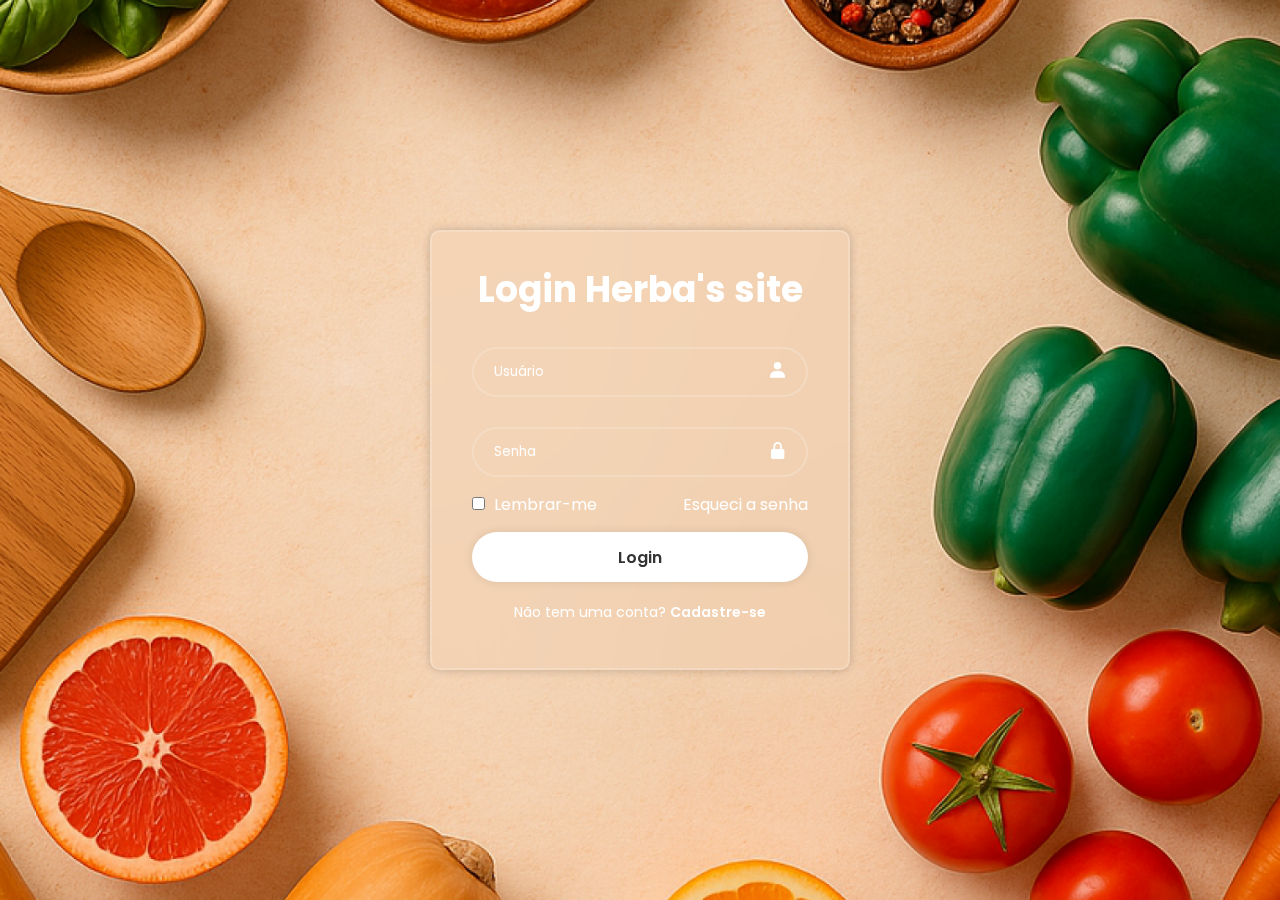
<file: pagina-login/login projeto/login/index.html>
<!DOCTYPE html>
<html lang="pt-br">
<head>
    <meta charset="UTF-8">
    <meta name="viewport" content="width=device-width, initial-scale=1.0">
    <link href='https://unpkg.com/boxicons@2.1.4/css/boxicons.min.css' rel='stylesheet'>
    <link rel="stylesheet" href="styles.css">
    <title>herba login</title>
</head>
<body>
    <main class="container">
        <h1>Login Herba's site</h1>
        <form>
            <div class="input-box">
                <input type="email" placeholder="Usuário">
                <i class="bx bxs-user"></i>
            </div>
            <div class="input-box">
                <input type="password" placeholder="Senha">
                <i class="bx bxs-lock-alt"></i>
            </div>
            <div class="remember-forgot">
                <label>
                    <input type="checkbox"> Lembrar-me
                </label>
                <a href="../senha/senha.html">Esqueci a senha</a>
            </div>
            <button type="submit" class="Login">Login</button>
            <div class="register-link">
                <p>Não tem uma conta? <a href="../cadastro/cadastro.html">Cadastre-se</a></p>
            </div>
        </form>
    </main>
</body>
</html>
</file>
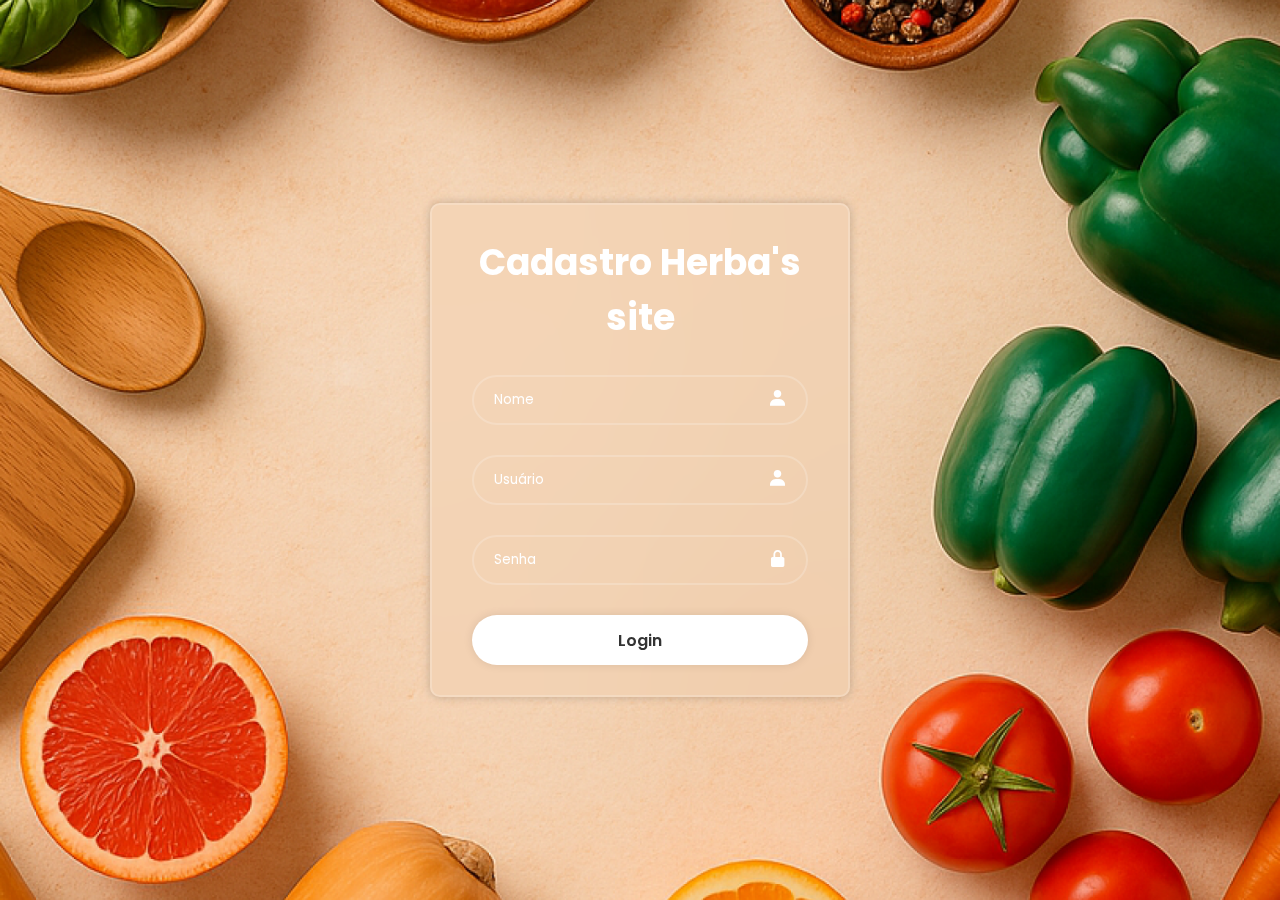
<file: pagina-login/login projeto/cadastro/cadastro.html>
<!DOCTYPE html>
<html lang="pt-br">
<head>
    <meta charset="UTF-8">
    <meta name="viewport" content="width=device-width, initial-scale=1.0">
    <link href='https://unpkg.com/boxicons@2.1.4/css/boxicons.min.css' rel='stylesheet'>
    <link rel="stylesheet" href="cadastro.css">
    <title>herba login</title>
</head>
<body>
    <main class="container">
        <h1>Cadastro Herba's site</h1>
        <form>
            <div class="input-box">
                <input type="name" placeholder="Nome">
                <i class="bx bxs-user"></i>
            </div>
            <div class="input-box">
                <input type="email" placeholder="Usuário">
                <i class="bx bxs-user"></i>
            </div>
            <div class="input-box">
                <input type="password" placeholder="Senha">
                <i class="bx bxs-lock-alt"></i>
            </div>
            <button type="submit" class="Login">Login</button>
        </form>
    </main>
</body>
</html>
</file>
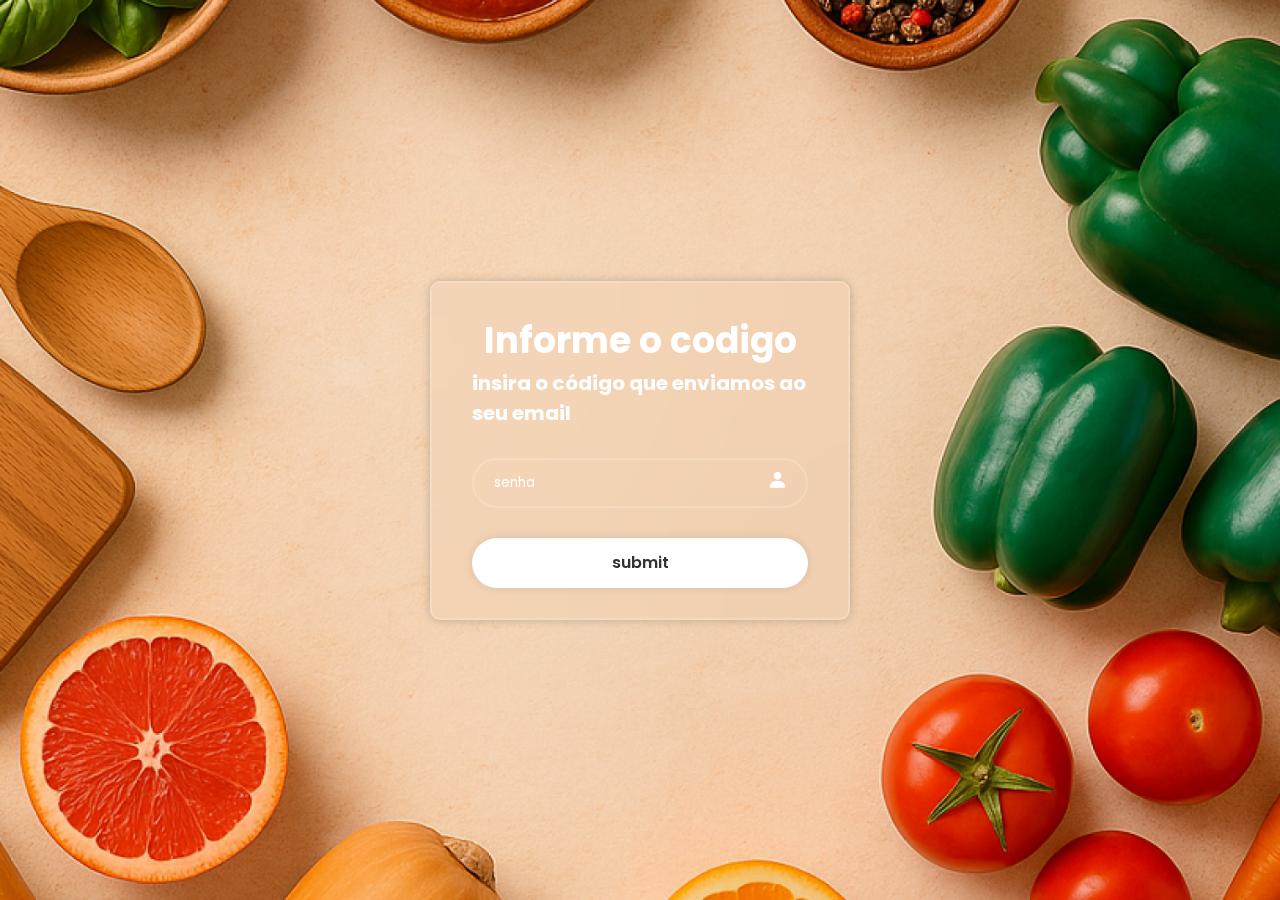
<file: pagina-login/login projeto/codigo/codigo.html>
<!DOCTYPE html>
<html lang="pt-br">
<head>
    <meta charset="UTF-8">
    <meta name="viewport" content="width=device-width, initial-scale=1.0">
    <link href='https://unpkg.com/boxicons@2.1.4/css/boxicons.min.css' rel='stylesheet'>
    <link rel="stylesheet" href="codigo.css">
    <title>herba login</title>
</head>
<body>
    <main class="container">
        <h1>Informe o codigo</h1>
        <form>
            <h2>insira o código que enviamos ao seu email</h2>
            <div class="input-box">
                <input type="number" placeholder="senha" required>
                <i class="bx bxs-user"></i>
            </div>

            <button type="submit" class="Login">submit</button>
        </form>
    </main>
</body>
</html>
</file>
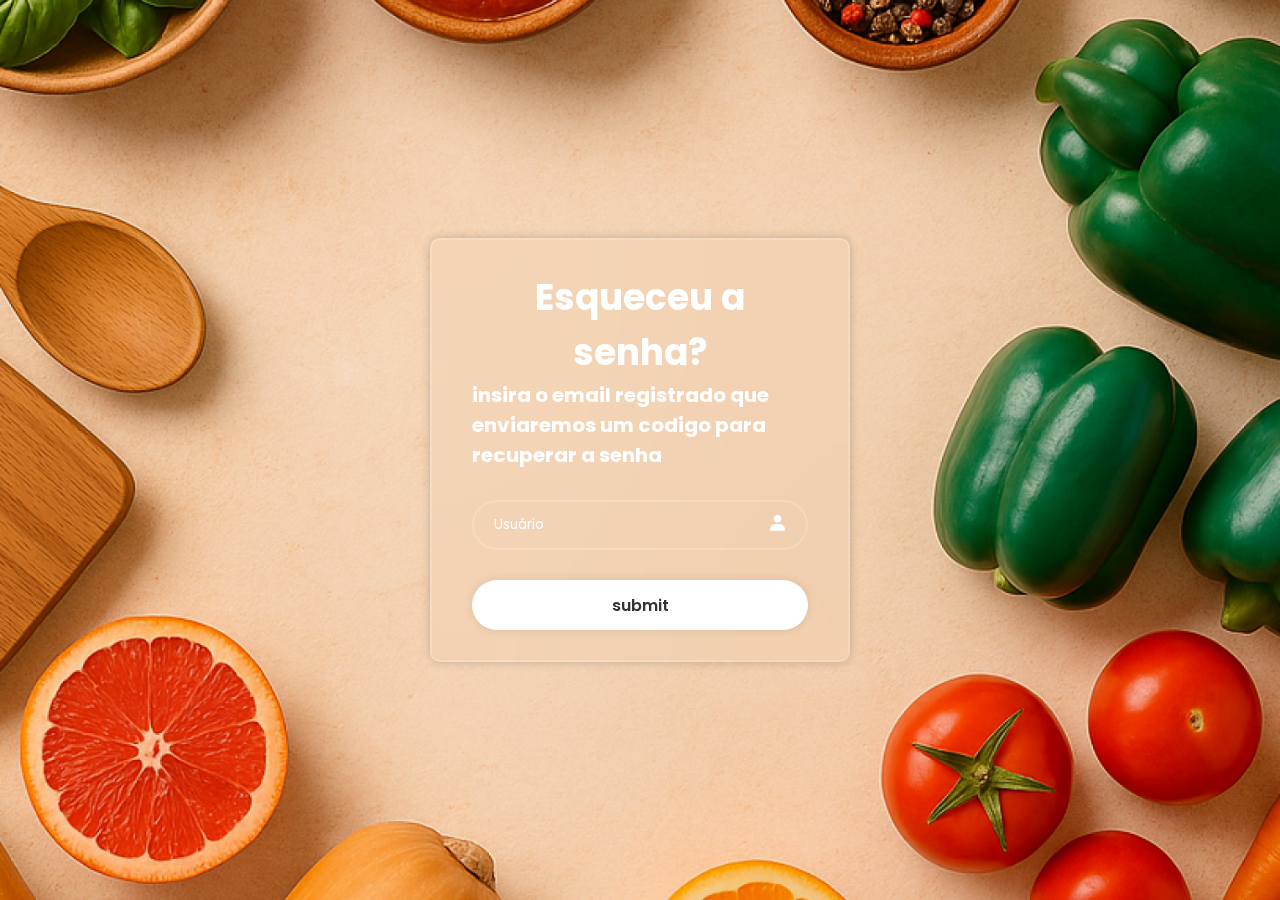
<file: pagina-login/login projeto/senha/senha.html>
<!DOCTYPE html>
<html lang="pt-br">
<head>
    <meta charset="UTF-8">
    <meta name="viewport" content="width=device-width, initial-scale=1.0">
    <link href='https://unpkg.com/boxicons@2.1.4/css/boxicons.min.css' rel='stylesheet'>
    <link rel="stylesheet" href="senha.css">
    <title>herba login</title>
</head>
<body>
    <main class="container">
        <h1>Esqueceu a senha?</h1>
        <form id="formulario">
            <h2>insira o email registrado que enviaremos um codigo para recuperar a senha</h2>
            <div class="input-box">
                <input type="email" placeholder="Usuário" required id="email_usuario">
                <i class="bx bxs-user"></i>
            </div>

            <button type="submit" class="Login">submit</button>
        </form>
    </main>
    <script>
        document.getElementById('formulario').addEventListener('submit', function(event) {
            event.preventDefault(); 
            var nome = document.getElementById('email_usuario').value;

            if (nome.trim() !== "") {
                window.location.href = "../codigo/codigo.html"; 
            } else {
                alert("Por favor, preencha o campo antes de continuar.");
            }
        });
    </script>
</body>
</html>
</file>
<file: pagina-login/login projeto/login/styles.css>
@import url('https://fonts.googleapis.com/css2?family=Poppins:wght@400;700&display=swap');

* {
    margin: 0;
    padding: 0;
    box-sizing: border-box;
    font-family: "Poppins", sans-serif;
}

body {
    display: flex;
    justify-content: center;
    align-items: center;
    min-height: 100vh;
    background-image: url('../img/backgroundimg.png');
    background-size: cover;
    background-position: center;
}

.container {
    width: 420px;
    background-color: transparent;
    border: 2px solid rgba(255, 255, 255, .2);
    border-radius: 10px;
    color: #fff;
    padding: 30px 40px;
    box-shadow: 0 0 10px rgba(0, 0, 0, .2);
    backdrop-filter: blur(70px);
}

.container h1 {
    font-size: 36px;
    text-align: center;
}

.input-box {
    position: relative;
    width: 100%;
    height: 50px;
    margin: 30px 0;
}

.input-box input {
    width: 100%;
    height: 100%;
    background-color: transparent;
    border: 2px solid rgba(255, 255, 255, .2);
    border-radius: 40px;
    outline: none;
    color: #fff;
    padding: 20px 45px 20px 20px;
}

.input-box input::placeholder {
    color: #fff;
}

.input-box i {
    position: absolute;
    right: 20px;
    top: 25%;
    font-size: 20px;
}

.remember-forgot {
    display: flex;
    justify-content: space-between;
    margin: -15px 0 15px;
}

.remember-forgot label input {
    accent-color: #fff;
    margin-right: 5px;
}

.remember-forgot a {
    text-decoration: none;
    color: #fff;
}

.remember-forgot a:hover {
    text-decoration: underline;
}

.Login {
    width: 100%;
    height: 50px;
    background-color: #fff;
    border: none;
    border-radius: 40px;
    cursor: pointer;
    font-size: 16px;
    color: #333;
    font-weight: 600;
    box-shadow: 0 0 10px rgba(0, 0, 0, .1);
}

.Login:hover {
    background-color: transparent;
    color: #fff;
    border: 2px solid #fff; 
    transition: background-color 0.3s, border-color 0.3s; 
}

.register-link {
    font-size: 14px;
    text-align: center;
    margin: 20px 0 15px;
}

.register-link a {
    text-decoration: none;
    color: #fff;
    font-weight: 600;
}

.register-link a:hover {
    text-decoration: underline;
}
</file>
<file: pagina-login/login projeto/cadastro/cadastro.css>
@import url('https://fonts.googleapis.com/css2?family=Poppins:wght@400;700&display=swap');

* {
    margin: 0;
    padding: 0;
    box-sizing: border-box;
    font-family: "Poppins", sans-serif;
}

body {
    display: flex;
    justify-content: center;
    align-items: center;
    min-height: 100vh;
    background: url('../img/backgroundimg.png');
    background-size: cover;
    background-position: center;
}

.container {
    width: 420px;
    background-color: transparent;
    border: 2px solid rgba(255, 255, 255, .2);
    border-radius: 10px;
    color: #ffffff;
    padding: 30px 40px;
    box-shadow: 0 0 10px rgba(0, 0, 0, .2);
    backdrop-filter: blur(70px);
}

.container h1 {
    font-size: 36px;
    text-align: center;
}

.input-box {
    position: relative;
    width: 100%;
    height: 50px;
    margin: 30px 0;
}

.input-box input {
    width: 100%;
    height: 100%;
    background-color: transparent;
    border: 2px solid rgba(255, 255, 255, .2);
    border-radius: 40px;
    outline: none;
    color: #fff;
    padding: 20px 45px 20px 20px;
}

.input-box input::placeholder {
    color: #fff;
}

.input-box i {
    position: absolute;
    right: 20px;
    top: 25%;
    font-size: 20px;
}

.checkbox-container {
    display: flex;
    justify-content: space-between;
    margin: 20px 0;
}

.checkbox-container label {
    display: flex;
    align-items: center;
    color: #fff;
}

.checkbox-container input {
    margin-right: 5px;
    accent-color: #fff;
}

.Login {
    width: 100%;
    height: 50px;
    background-color: #fff;
    border: none;
    border-radius: 40px;
    cursor: pointer;
    font-size: 16px;
    color: #333;
    font-weight: 600;
    box-shadow: 0 0 10px rgba(0, 0, 0, .1);
}

.Login:hover {
    background-color: transparent;
    color: #fff;
    border: 2px solid #fff; 
    transition: background-color 0.3s, border-color 0.3s; 
}
</file>
<file: pagina-login/login projeto/codigo/codigo.css>
@import url('https://fonts.googleapis.com/css2?family=Poppins:wght@400;700&display=swap');

* {
    margin: 0;
    padding: 0;
    box-sizing: border-box;
    font-family: "Poppins", sans-serif;
}

body {
    display: flex;
    justify-content: center;
    align-items: center;
    min-height: 100vh;
    background: url('../img/backgroundimg.png');
    background-size: cover;
    background-position: center;
}
h2{
    font-size: 20px;
}

.container {
    width: 420px;
    background-color: transparent;
    border: 2px solid rgba(255, 255, 255, .2);
    border-radius: 10px;
    color: #ffffff;
    padding: 30px 40px;
    box-shadow: 0 0 10px rgba(0, 0, 0, .2);
    backdrop-filter: blur(70px);
}

.container h1 {
    font-size: 36px;
    text-align: center;
}

.input-box {
    position: relative;
    width: 100%;
    height: 50px;
    margin: 30px 0;
}

.input-box input {
    width: 100%;
    height: 100%;
    background-color: transparent;
    border: 2px solid rgba(255, 255, 255, .2);
    border-radius: 40px;
    outline: none;
    color: #fff;
    padding: 20px 45px 20px 20px;
}

.input-box input::placeholder {
    color: #fff;
}

.input-box i {
    position: absolute;
    right: 20px;
    top: 25%;
    font-size: 20px;
}

.Login {
    width: 100%;
    height: 50px;
    background-color: #fff;
    border: none;
    border-radius: 40px;
    cursor: pointer;
    font-size: 16px;
    color: #333;
    font-weight: 600;
    box-shadow: 0 0 10px rgba(0, 0, 0, .1);
}

.Login:hover {
    background-color: transparent;
    color: #fff;
    border: 2px solid #fff; 
    transition: background-color 0.3s, border-color 0.3s; 
}
</file>
<file: pagina-login/login projeto/senha/senha.css>
@import url('https://fonts.googleapis.com/css2?family=Poppins:wght@400;700&display=swap');

* {
    margin: 0;
    padding: 0;
    box-sizing: border-box;
    font-family: "Poppins", sans-serif;
}

body {
    display: flex;
    justify-content: center;
    align-items: center;
    min-height: 100vh;
    background: url('../img/backgroundimg.png');
    background-size: cover;
    background-position: center;
}
h2{
    font-size: 20px;
}

.container {
    width: 420px;
    background-color: transparent;
    border: 2px solid rgba(255, 255, 255, .2);
    border-radius: 10px;
    color: #ffffff;
    padding: 30px 40px;
    box-shadow: 0 0 10px rgba(0, 0, 0, .2);
    backdrop-filter: blur(70px);
}

.container h1 {
    font-size: 36px;
    text-align: center;
}

.input-box {
    position: relative;
    width: 100%;
    height: 50px;
    margin: 30px 0;
}

.input-box input {
    width: 100%;
    height: 100%;
    background-color: transparent;
    border: 2px solid rgba(255, 255, 255, .2);
    border-radius: 40px;
    outline: none;
    color: #fff;
    padding: 20px 45px 20px 20px;
}

.input-box input::placeholder {
    color: #fff;
}

.input-box i {
    position: absolute;
    right: 20px;
    top: 25%;
    font-size: 20px;
}

.Login {
    width: 100%;
    height: 50px;
    background-color: #fff;
    border: none;
    border-radius: 40px;
    cursor: pointer;
    font-size: 16px;
    color: #333;
    font-weight: 600;
    box-shadow: 0 0 10px rgba(0, 0, 0, .1);
}

.Login:hover {
    background-color: transparent;
    color: #fff;
    border: 2px solid #fff; 
    transition: background-color 0.3s, border-color 0.3s; 
}
</file>
